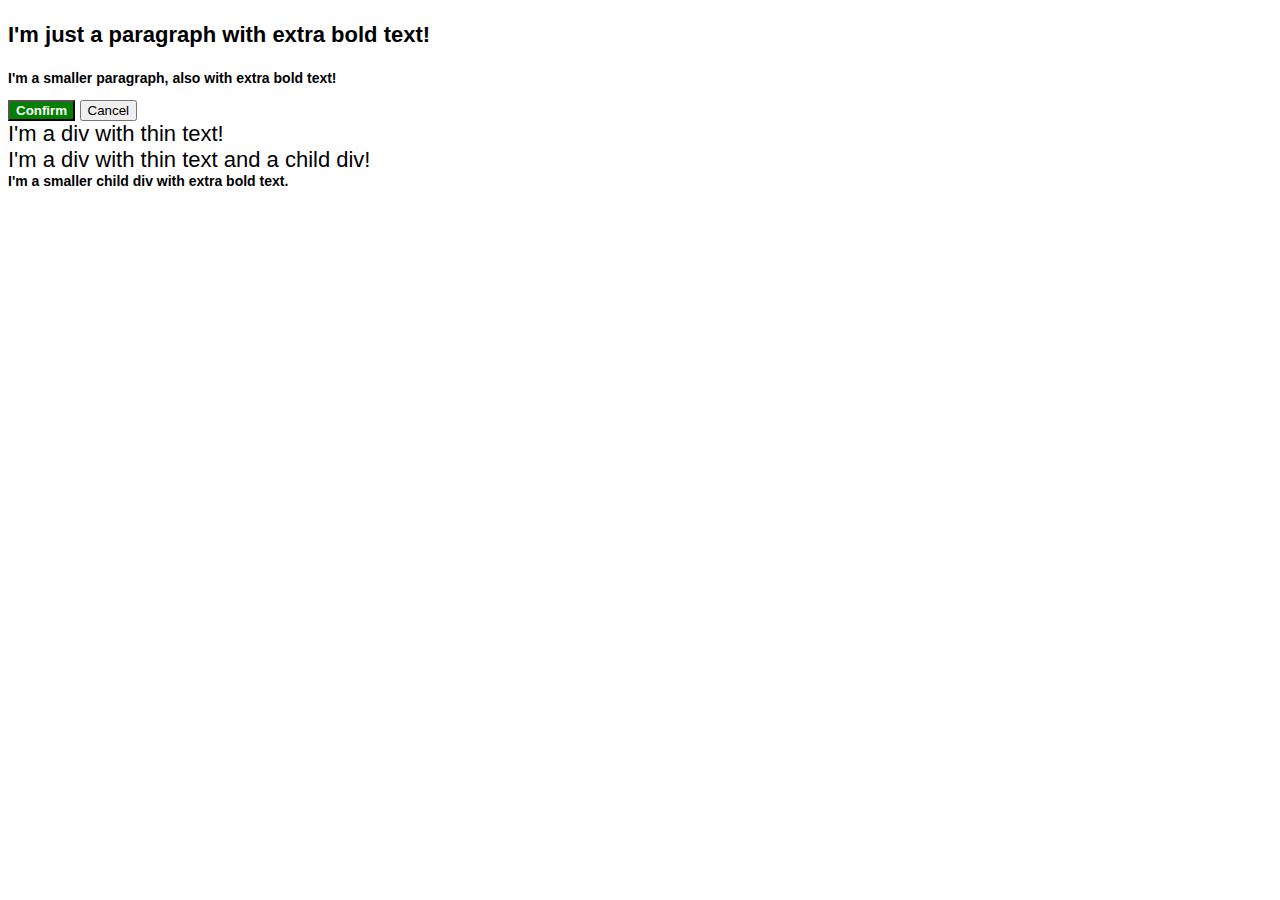
<file: foundations/cascade/01-cascade-fix/index.html>
<!DOCTYPE html>
<html lang="en">
  <head>
    <meta charset="UTF-8">
    <meta http-equiv="X-UA-Compatible" content="IE=edge">
    <meta name="viewport" content="width=device-width, initial-scale=1.0">
    <title>Fix the Cascade</title>
    <link rel="stylesheet" href="style.css">
  </head>
  <body>
    <p class="para">I'm just a paragraph with extra bold text!</p>
    <p class="para small-para">I'm a smaller paragraph, also with extra bold text!</p>

    <button id="confirm-button" class="button confirm">Confirm</button>
    <button id="cancel-button" class="button cancel">Cancel</button>

    <div class="text">I'm a div with thin text!</div>
    <div class="text">I'm a div with thin text and a child div!
      <div class="text child">I'm a smaller child div with extra bold text.</div>
    </div>
  </body>
</html>
</file>
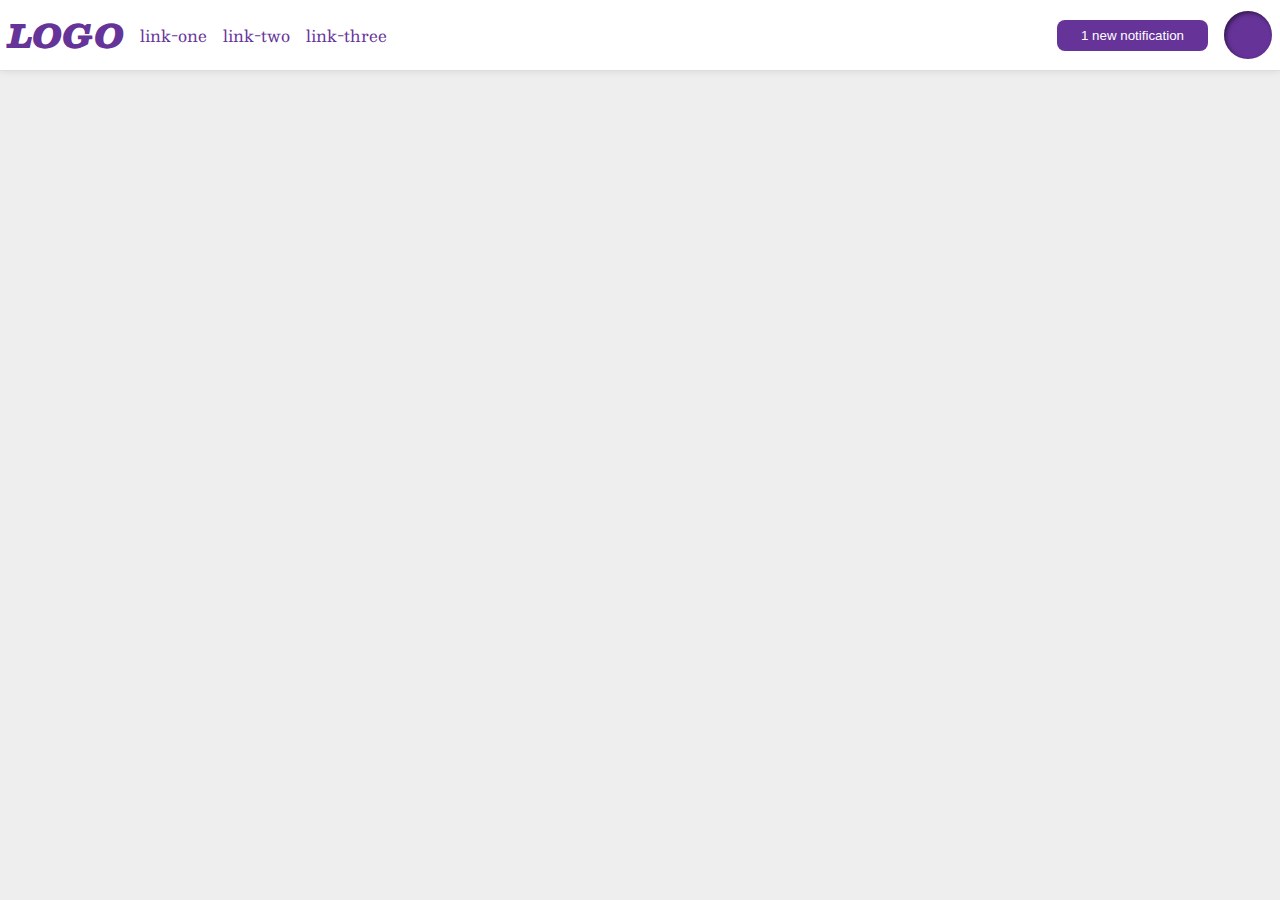
<file: foundations/flex/03-flex-header-2/index.html>
<!DOCTYPE html>
<html lang="en">
  <head>
    <meta charset="UTF-8">
    <meta http-equiv="X-UA-Compatible" content="IE=edge">
    <meta name="viewport" content="width=device-width, initial-scale=1.0">
    <title>Flex Header 2</title>
    <link rel="stylesheet" href="style.css">
  </head>
  <body>
    <div class="header">
      <div class="left">
      <div class="logo">
        LOGO
      </div>
      <ul class="links">
        <li><a href="https://google.com">link-one</a></li>
        <li><a href="https://google.com">link-two</a></li>
        <li><a href="https://google.com">link-three</a></li>
      </ul>
      </div>
      <div class="right">
      <button class="notifications">
        1 new notification
      </button>
      <div class="profile-image"></div>
    </div>
    </div>
  </body>
</html>
</file>
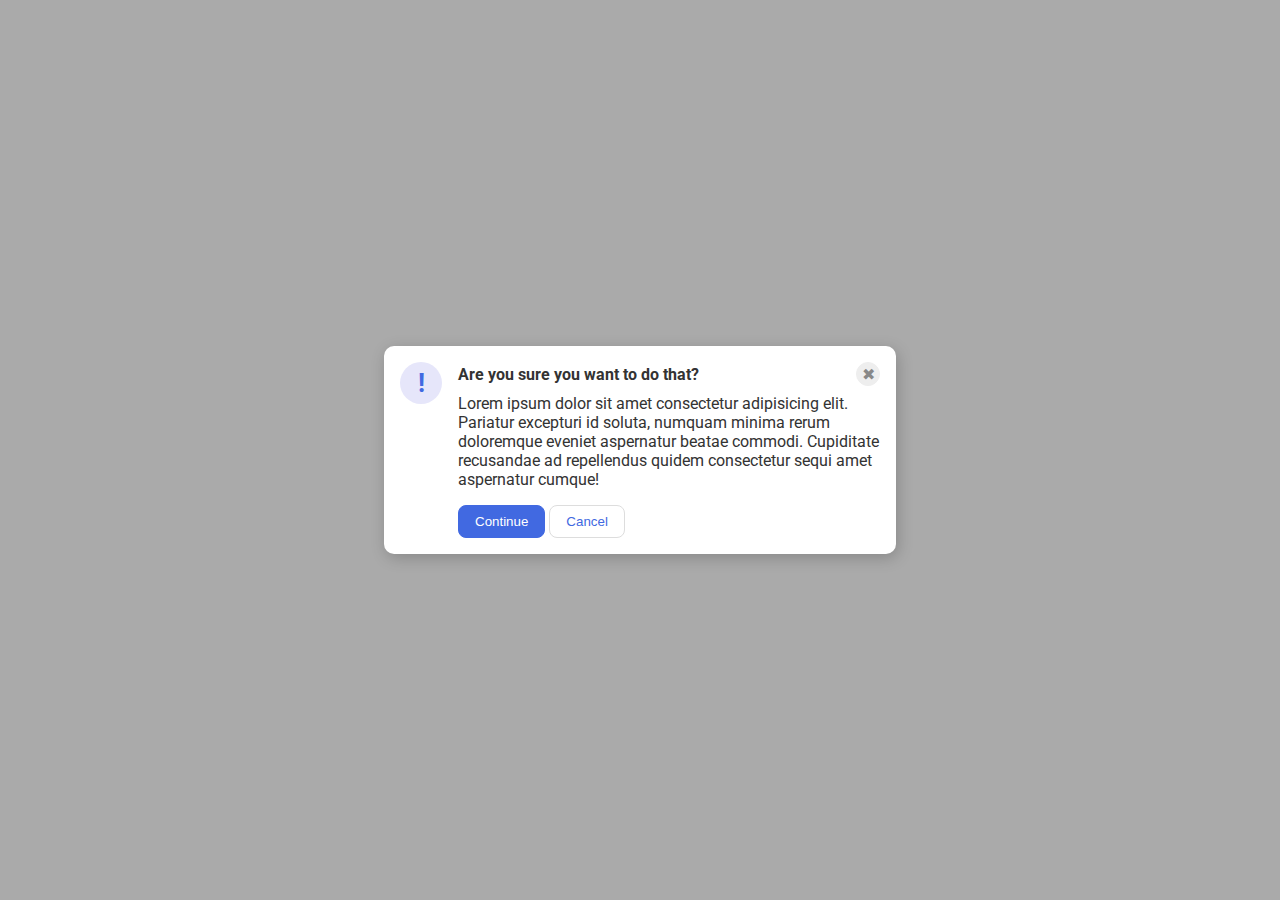
<file: foundations/flex/05-flex-modal/index.html>
<!DOCTYPE html>
<html lang="en">
  <head>
    <meta charset="UTF-8">
    <meta http-equiv="X-UA-Compatible" content="IE=edge">
    <meta name="viewport" content="width=device-width, initial-scale=1.0">
    <link rel="stylesheet" href="style.css">
    <title>Modal</title>
  </head>
  <body>
    <div class="modal">
      <div class="icon">!</div>
    <div class="container">
      <div class="header">Are you sure you want to do that?
      <button class="close-button">✖</button>
      </div>
      <div class="text">Lorem ipsum dolor sit amet consectetur adipisicing elit. Pariatur excepturi id soluta, numquam minima rerum doloremque eveniet aspernatur beatae commodi. Cupiditate recusandae ad repellendus quidem consectetur sequi amet aspernatur cumque!</div>
      <button class="continue">Continue</button>
      <button class="cancel">Cancel</button>
    </div>
  </div>
  </body>
</html>
</file>
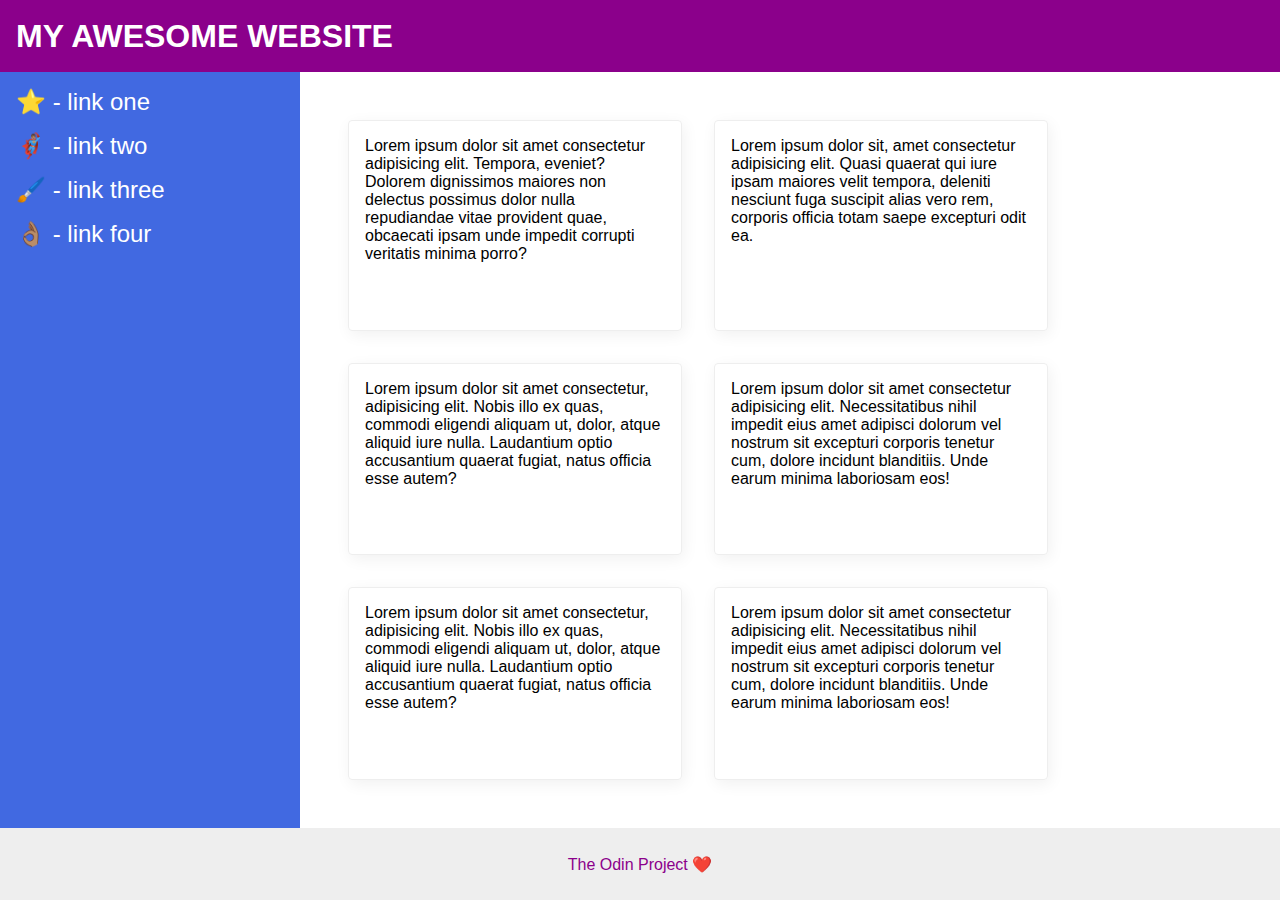
<file: foundations/flex/07-flex-layout-2/index.html>
<!DOCTYPE html>
<html lang="en">
  <head>
    <meta charset="UTF-8">
    <meta http-equiv="X-UA-Compatible" content="IE=edge">
    <meta name="viewport" content="width=device-width, initial-scale=1.0">
    <title>The Holy Grail</title>
    <link rel="stylesheet" href="style.css">
  </head>
  <body>
    <div class="header">
      MY AWESOME WEBSITE
    </div>
    <div class="body">
     <div class="sidebar">
       <ul>
        <li><a href="#">⭐ - link one</a></li>
        <li><a href="#">🦸🏽‍♂️ - link two</a></li>
        <li><a href="#">🖌️ - link three</a></li>
        <li><a href="#">👌🏽 - link four</a></li>
       </ul>
     </div>
     <div class="container">
       <div class="card">Lorem ipsum dolor sit amet consectetur adipisicing elit. Tempora, eveniet? Dolorem dignissimos maiores non delectus possimus dolor nulla repudiandae vitae provident quae, obcaecati ipsam unde impedit corrupti veritatis minima porro?</div>
       <div class="card">Lorem ipsum dolor sit, amet consectetur adipisicing elit. Quasi quaerat qui iure ipsam maiores velit tempora, deleniti nesciunt fuga suscipit alias vero rem, corporis officia totam saepe excepturi odit ea.</div>
       <div class="card">Lorem ipsum dolor sit amet consectetur, adipisicing elit. Nobis illo ex quas, commodi eligendi aliquam ut, dolor, atque aliquid iure nulla. Laudantium optio accusantium quaerat fugiat, natus officia esse autem?</div>
       <div class="card">Lorem ipsum dolor sit amet consectetur adipisicing elit. Necessitatibus nihil impedit eius amet adipisci dolorum vel nostrum sit excepturi corporis tenetur cum, dolore incidunt blanditiis. Unde earum minima laboriosam eos!</div>
       <div class="card">Lorem ipsum dolor sit amet consectetur, adipisicing elit. Nobis illo ex quas, commodi eligendi aliquam ut, dolor, atque aliquid iure nulla. Laudantium optio accusantium quaerat fugiat, natus officia esse autem?</div>
       <div class="card">Lorem ipsum dolor sit amet consectetur adipisicing elit. Necessitatibus nihil impedit eius amet adipisci dolorum vel nostrum sit excepturi corporis tenetur cum, dolore incidunt blanditiis. Unde earum minima laboriosam eos!</div>
     </div>
    </div> 
    <div class="footer">
      The Odin Project ❤️
    </div>
  </body>
</html>
</file>
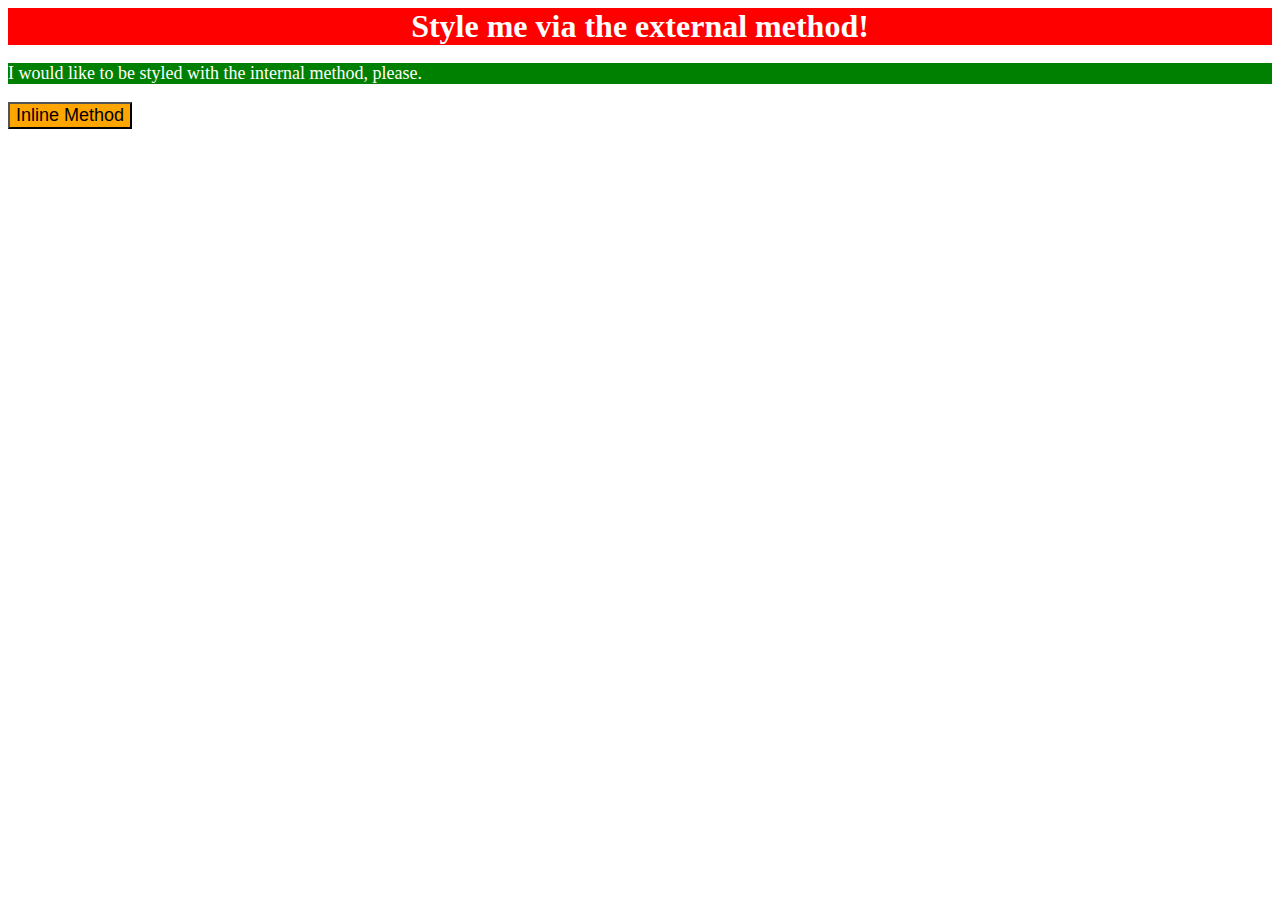
<file: foundations/intro-to-css/01-css-methods/index.html>
<!DOCTYPE html>
<html lang="en">
  <head>
    <link rel="stylesheet" href="styles.css">
    <style>
      p {
        background-color: green;
        color: white;
        font-size: 18px;
      }
    </style>
    <meta charset="UTF-8">
    <meta http-equiv="X-UA-Compatible" content="IE=edge">
    <meta name="viewport" content="width=device-width, initial-scale=1.0">
    <title>Methods for Adding CSS</title>
  </head>
  <body>
    <div>Style me via the external method!</div>
    <p>I would like to be styled with the internal method, please.</p>
    <button style="background-color: orange;font-size: 18px;">Inline Method</button>
  </body>
</html>
</file>
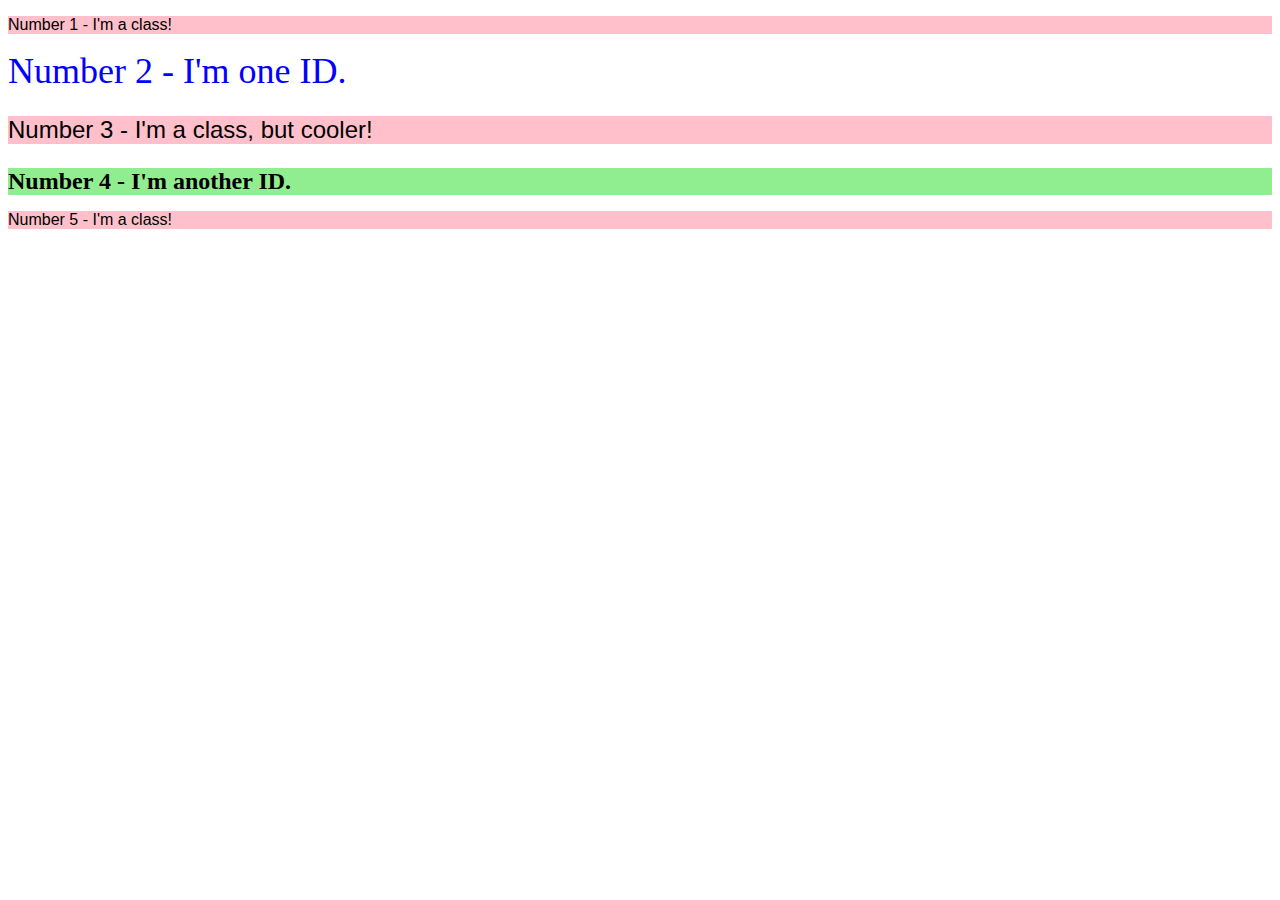
<file: foundations/intro-to-css/02-class-id-selectors/index.html>
<!DOCTYPE html>
<html lang="en">
  <head>
    <meta charset="UTF-8">
    <meta http-equiv="X-UA-Compatible" content="IE=edge">
    <meta name="viewport" content="width=device-width, initial-scale=1.0">
    <title>Class and ID Selectors</title>
    <link rel="stylesheet" href="style.css">
  </head>
  <body>
    <p class="odd">Number 1 - I'm a class!</p>
    <div id="Num2">Number 2 - I'm one ID.</div>
    <p class="odd Num3" >Number 3 - I'm a class, but cooler!</p>
    <div id="Num4">Number 4 - I'm another ID.</div>
    <p class="odd">Number 5 - I'm a class!</p>
  </body>
</html>
</file>
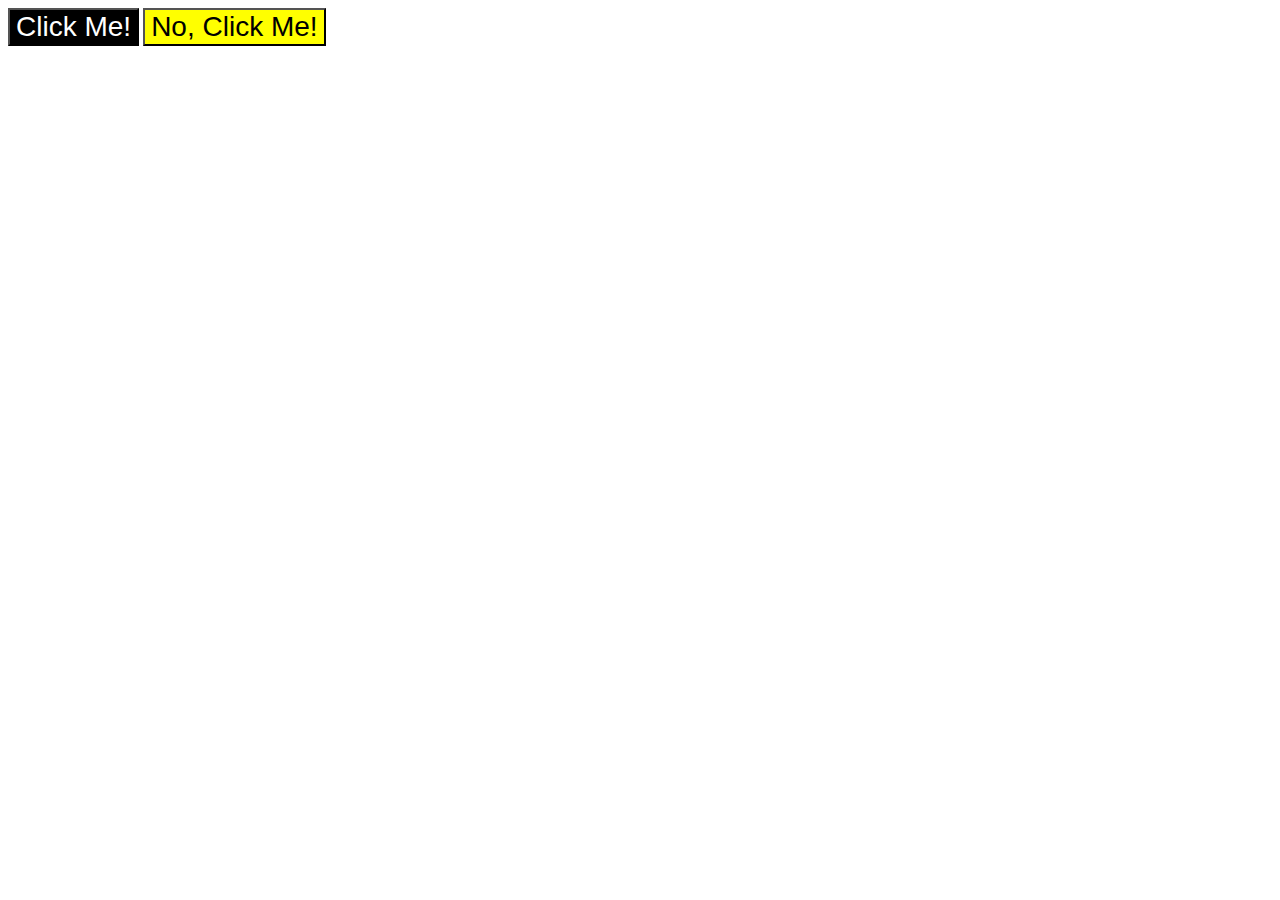
<file: foundations/intro-to-css/03-grouping-selectors/index.html>
<!DOCTYPE html>
<html lang="en">
  <head>
    <meta charset="UTF-8">
    <meta http-equiv="X-UA-Compatible" content="IE=edge">
    <meta name="viewport" content="width=device-width, initial-scale=1.0">
    <title>Grouping Selectors</title>
    <link rel="stylesheet" href="style.css">
  </head>
  <body>
    <button class="one">Click Me!</button>
    <button class="two">No, Click Me!</button>
  </body>
</html>
</file>
<file: foundations/cascade/01-cascade-fix/style.css>
body {
  font-family: Arial, Helvetica, sans-serif;
}

.para,
.small-para {
  color: hsl(0, 0%, 0%);
  font-weight: 800;
}

.para {
  font-size: 22px;
}

.small-para {
  font-size: 14px;
  font-weight: 800;
}


#confirm-button {
  background: green;
  color: white;
  font-weight: bold;
} 


.text .child {
  color: rgb(0, 0, 0);
  font-weight: 800;
  font-size: 14px;
}

div.text {
  color: rgb(0, 0, 0);
  font-size: 22px;
  font-weight: 100;
}
</file>
<file: foundations/flex/03-flex-header-2/style.css>
/* this is some magical font-importing.  
you'll learn about it later. */
@import url('https://fonts.googleapis.com/css2?family=Besley:ital,wght@0,400;1,900&display=swap');

body {
  margin: 0;
  background: #eee;
  font-family: Besley, serif;
}

.header {
  background: white;
  border-bottom: 1px solid #ddd;
  box-shadow: 0 0 8px rgba(0,0,0,.1);
  display: flex;
  justify-content: space-between;
  padding: 8px;
}

.profile-image {
  background: rebeccapurple;
  box-shadow: inset 2px 2px 4px rgba(0,0,0,.5);
  border-radius: 50%;
  width: 48px;
  height: 48px;
}

.logo {
  color: rebeccapurple;
  font-size: 32px;
  font-weight: 900;
  font-style: italic;
}

button {
  border: none;
  border-radius: 8px;
  background: rebeccapurple;
  color: white;
  padding: 8px 24px;
}

a {
  /* this removes the line under our links */
  text-decoration: none;
  color: rebeccapurple;
}

ul {
  list-style-type: none;
  display: flex;
  margin: 0;
  padding: 0;
  gap: 16px;

}

.left, .right{
  display: flex;
  align-items: center;
  gap: 16px
}
</file>
<file: foundations/flex/05-flex-modal/style.css>
@import url('https://fonts.googleapis.com/css2?family=Roboto:wght@400;700&display=swap');

html, body {
  height: 100%;
}

body {
  font-family: Roboto, sans-serif;
  margin: 0;
  background: #aaa;
  color: #333;
  /* I'll give you this one for free lol */
  display: flex;
  align-items: center;
  justify-content: center;
}

.modal {
  background: white;
  width: 480px;
  border-radius: 10px;
  box-shadow: 2px 4px 16px rgba(0,0,0,.2);
  padding: 16px;
  display: flex;
  gap: 16px;
  
}

.icon {
  color: royalblue;
  font-size: 26px;
  font-weight: 700;
  background: lavender;
  width: 42px;
  height: 42px;
  border-radius: 50%;
  display: flex;
  align-items: center;
  justify-content: center;
  flex-shrink: 0;
}

.header{
  display: flex;
  justify-content: space-between;
  align-items: center;
  font-weight: bold;
  margin-bottom: 8px;
}

.close-button {
  background: #eee;
  border-radius: 50%;
  color: #888;
  font-weight: 400;
  font-size: 16px;
  height: 24px;
  width: 24px;
  display: flex;
  align-items: center;
  justify-content: center;
  border: 1px solid #eee;
  padding: 0;
}

button {
  cursor: pointer;
  padding: 8px 16px;
  border-radius: 8px;
}

button.continue {
  background: royalblue;
  border: 1px solid royalblue;
  color: white;
}

button.cancel {
  background: white;
  border: 1px solid #ddd;
  color: royalblue;
}

.text{
  margin-bottom: 16px;
}
</file>
<file: foundations/flex/07-flex-layout-2/style.css>
body {
  font-family: -apple-system, BlinkMacSystemFont, 'Segoe UI', Roboto, Oxygen, Ubuntu, Cantarell, 'Open Sans', 'Helvetica Neue', sans-serif;
  margin: 0;
  min-height: 100vh;
  display: flex;
  flex-direction: column;
}

.header {
  height: 72px;
  background: darkmagenta;
  color: white;
  display: flex;
  align-items: center;
  font-size: 32px;
  font-weight: 900;
  padding: 0 16px;
}

.footer {
  height: 72px;
  background: #eee;
  color: darkmagenta;
  display: flex;
  justify-content: center;
  align-items: center;
}

.sidebar {
  width: 300px;
  background: royalblue;
  box-sizing: border-box;
  flex-shrink: 0;
  padding: 16px;
}

ul {
  list-style-type: none;
  margin: 0;
  padding: 0;
}

li { 
  margin-bottom: 16px;
}

a {
  color: white;
  text-decoration: none;
  font-size: 24px
}

.card {
  border: 1px solid #eee;
  box-shadow: 2px 4px 16px rgba(0,0,0,.06);
  border-radius: 4px;
  padding: 16px;
  width: 300px;
  
}

.body {
  flex: 1;
  display: flex;
}

.container{
  padding: 48px;
  display: flex;
  flex-wrap: wrap;
  gap: 32px;
}
</file>
<file: foundations/intro-to-css/01-css-methods/styles.css>
div{
    color: white;
    background-color: red;
    font-size: 32px;
    text-align: center;
    font-weight: bold;
}
</file>
<file: foundations/intro-to-css/02-class-id-selectors/style.css>
.odd {
    background-color: pink;
    font-family: Verdana, sans-serif;
}

.Num3{
        font-size: 24px;
}

#Num2{
    color: blue;
    font-size: 36px;
}

#Num4{
    background-color: lightgreen;
    font-size: 24px;
    font-weight: bold;
}
</file>
<file: foundations/intro-to-css/03-grouping-selectors/style.css>
.one,
.two{
    font-size: 28px;
    font-family: Helvetica, 'Times New Roman', sans-serif;
}

.one{
    background-color: black;
    color: white;
}

.two{
    background-color: yellow;
}
</file>
